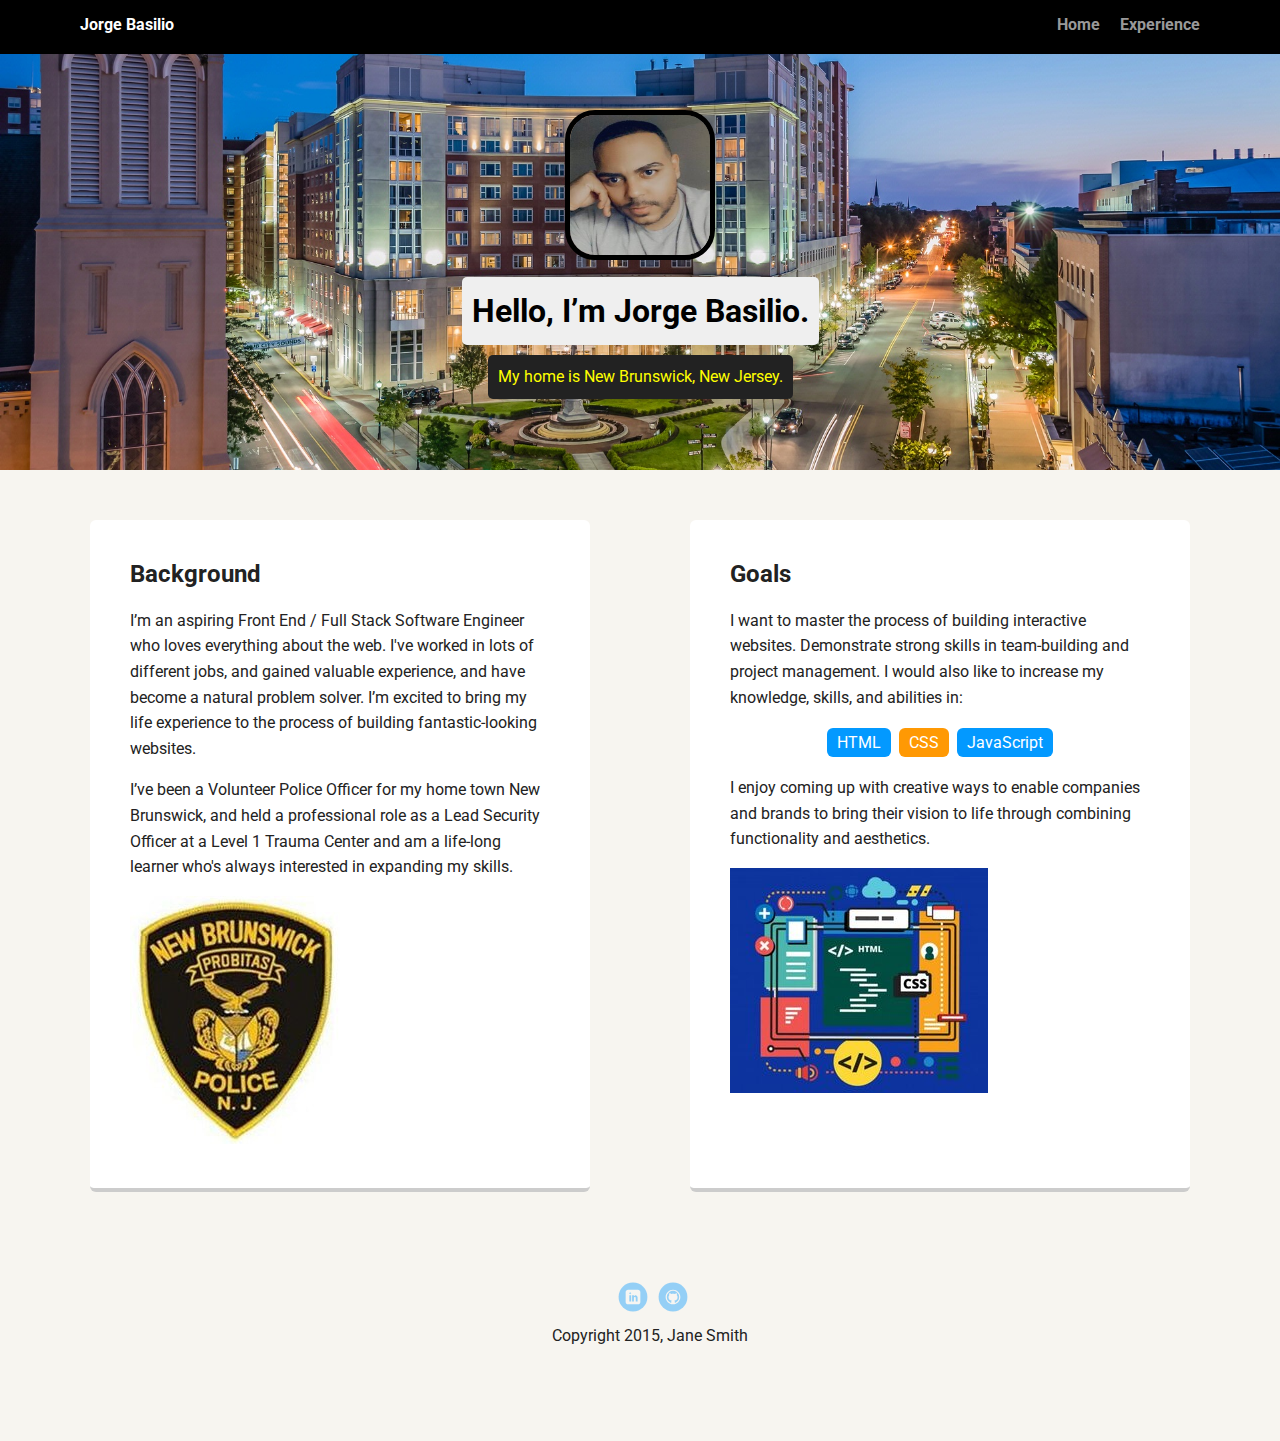
<file: index.html>
<!doctype html>
  <html lang="en">
    <head>
      <meta charset="utf-8">
      <title>Jorge Basilio's Profile</title>
      <meta name="viewport" content="width=device-width, initial-scale=1.0">
      <link rel="stylesheet" href="style.css">
      <link href="https://fonts.googleapis.com/css?family=Muli%7CRoboto:400,300,500,700,900" rel="stylesheet">
    </head>

      <body>
        <nav class="main-nav">
            <ul class="nav">
              <li class="name">Jorge Basilio</li>
              <li><a href="index.html">Home</a></li>
              <li><a href="experience.html">Experience</a></li>
            </ul>
        </nav>

        <header>
          <img src="images/profile_img.jpg" alt="Picture of Jorge Basilio" class="profile-image">
          <h1 class="tag name">Hello, I’m Jorge Basilio.</h1>
          <p class="tag location">My home is New Brunswick, New Jersey.</p>
        </header>

        <main class="flex">
          <article class="card">
            <h2>Background</h2>
            <p>I’m an aspiring Front End / Full Stack Software Engineer who loves everything about the web. I've worked in lots of different jobs, and gained valuable experience, and have become a natural problem solver. I’m excited to bring my life experience to the process of building fantastic-looking websites.</p>
            <p>I’ve been a Volunteer Police Officer for my home town New Brunswick, and held a professional role as a Lead Security Officer at a Level 1 Trauma Center and am a life-long learner who's always interested in expanding my skills.</p>
            <img src="images/newbrunswickpolice.jpg" alt="Police Badge">
          </article> 

          <article class="card">
            <h2>Goals</h2>
            <p>I want to master the process of building interactive websites. Demonstrate strong skills in team-building and project management. I would also like to increase my knowledge, skills, and abilities in:</p>
            <ul class="skills">
              <li>HTML</li>
              <li>CSS</li>
              <li>JavaScript</li>
            </ul>
            <p>I enjoy coming up with creative ways to enable companies and brands to bring their vision to life through combining functionality and aesthetics.</p>
            <img src="images/html_css_pic.jpg" alt="art of HTML, CSS">
          </article> 

        </main>
        <footer>
          <ul>
            <li><a href="linkedin.com/in/jorge-basilio-180484198 " class="social linkedin">LinkedIn</a></li>
            <li><a href="https://github.com/Jbasilio55" class="social github">Github</a></li>
          </ul>
          <p class="copyright">Copyright 2015, Jane Smith</p>
        </footer>
      </body>
    </html>
</file>
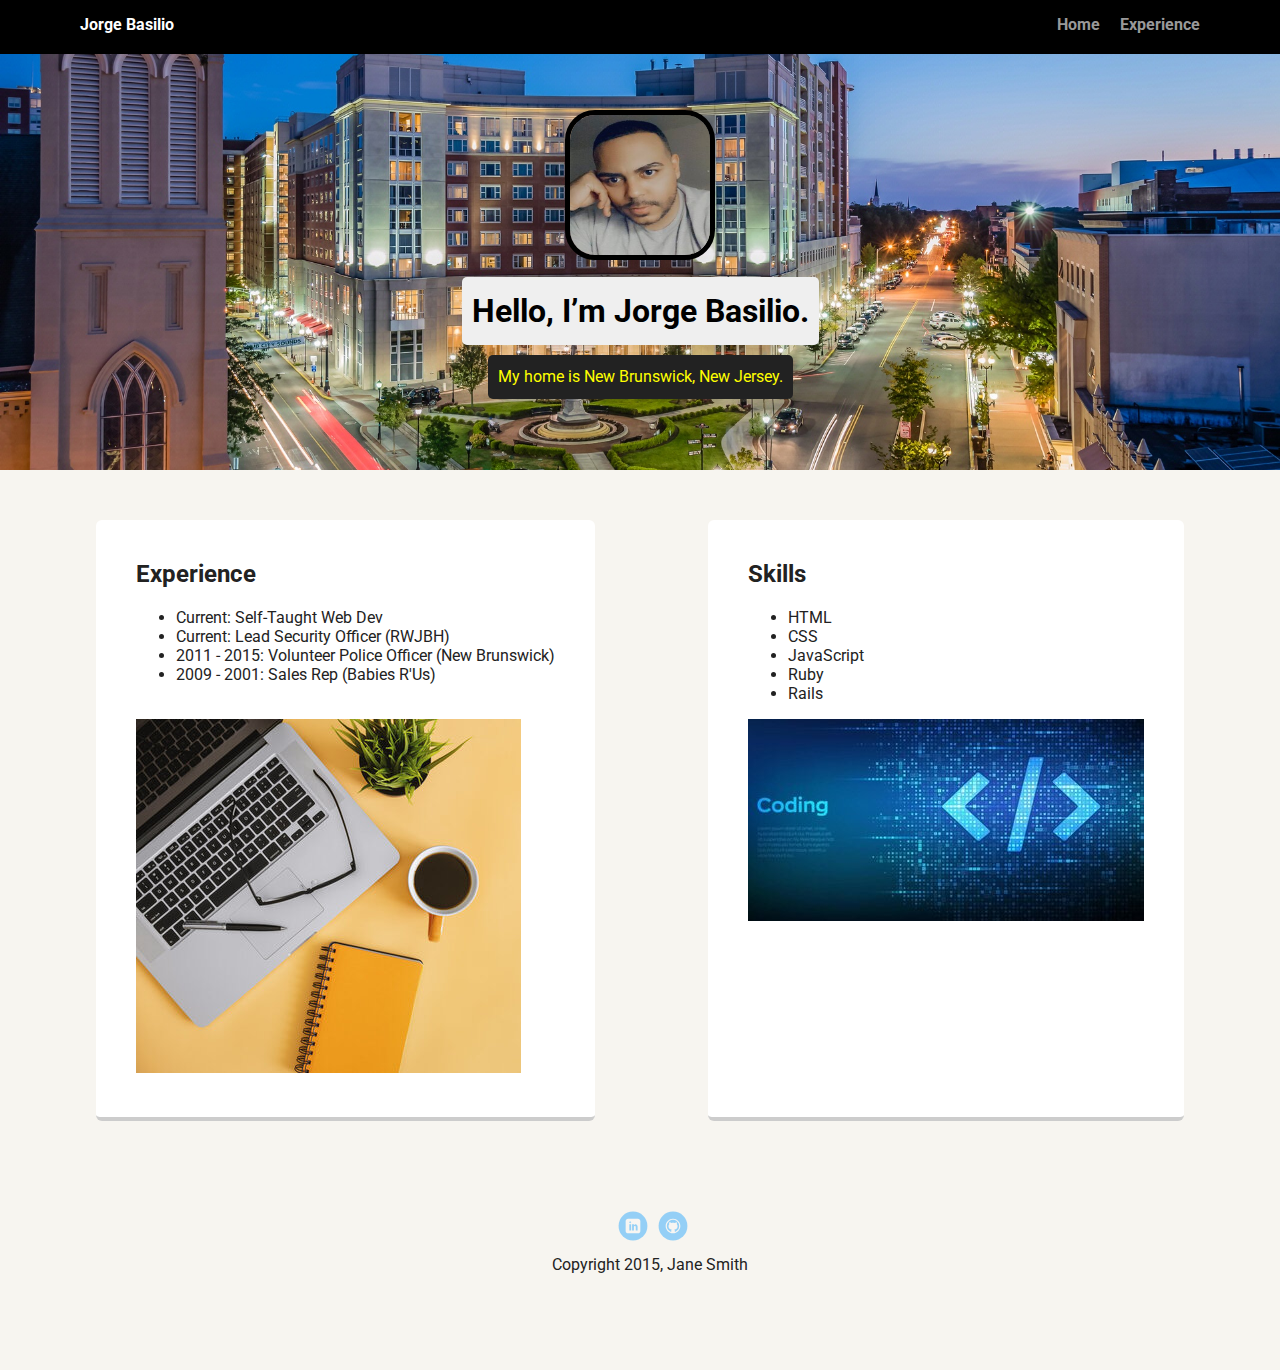
<file: experience.html>
<!doctype html>
    <html lang="en">
        <head>
        <meta charset="utf-8">
        <title>Jorge Basilio's Profile</title>
        <meta name="viewport" content="width=device-width, initial-scale=1.0">
        <link rel="stylesheet" href="style.css">
        <link href="https://fonts.googleapis.com/css?family=Muli%7CRoboto:400,300,500,700,900" rel="stylesheet">
        </head>

        <body>
            <nav class="main-nav">
                <ul class="nav">
                <li class="name">Jorge Basilio</li>
                <li><a href="index.html">Home</a></li>
                <li><a href="experience.html">Experience</a></li>
                </ul>
            </nav>

            <header>
            <img src="images/profile_img.jpg" alt="Picture of Jorge Basilio" class="profile-image">
            <h1 class="tag name">Hello, I’m Jorge Basilio.</h1>
            <p class="tag location">My home is New Brunswick, New Jersey.</p>
            </header>

            <main class="flex">
            <article class="card">
                <h2>Experience</h2>
                <ul>
                    <li>Current: Self-Taught Web Dev</li>
                    <li>Current: Lead Security Officer (RWJBH)</li>
                    <li>2011 - 2015: Volunteer Police Officer (New Brunswick)</li>
                    <li>2009 - 2001: Sales Rep (Babies R'Us)</li>
                </ul>
                <br>
                <img src="images/work.jpg" alt="laptop, book, glasses, cup of coffee">
            </article> 

            <article class="card">
                <h2>Skills</h2>
                <ul>
                <li>HTML</li>
                <li>CSS</li>
                <li>JavaScript</li>
                <li>Ruby</li>
                <li>Rails</li>
                </ul>
                <img src="images/codepic.jpg" alt="Picture that says Code">
            </article> 

            </main>
            <footer>
            <ul>
                <li><a href="linkedin.com/in/jorge-basilio-180484198 " class="social linkedin">LinkedIn</a></li>
                <li><a href="https://github.com/Jbasilio55" class="social github">Github</a></li>
            </ul>
            <p class="copyright">Copyright 2015, Jane Smith</p>
            </footer>
        </body>
    </html>
</file>
<file: style.css>
/* Global Layout Set-up */
* { 
  box-sizing: border-box;
}
  
body {
  margin: 0;
  padding: 0;
  text-align: center;
  font-family: 'Roboto', sans-serif;
  color: #222;
  background: #f7f5f0;
}
/* Link Styles */

a {
  text-decoration: none;
  color: #999;
}
a:hover {
  color: #6633ff;
}

/* Section Styles */

.main-nav {
  width: 100%;
  background: black;
  min-height: 30px;
  padding: 10px;
  position: fixed;
  text-align: center;
}
.nav {
  display: flex;
  justify-content: space-around;
  font-weight: 700;
  list-style-type: none;
  margin: 0 auto;
  padding: 0;
}

.nav .name {
    display: block;
    margin-right: auto;
    color: white;
}
.nav li {
  padding: 5px 10px 10px 10px;
}
.nav a {
  transition: all .5s;
}
.nav a:hover {
  color: white
}

header {
  text-align: center;
  background: url('images/NewBrunswick.jpeg') no-repeat top center ;
  background-size: cover;
  overflow: hidden;
  padding-top: 60px;
}
header {
  line-height: 1.5;
}
header .profile-image {
  margin-top: 50px;
  width: 150px;
  height: 150px;
  border-radius: 20%;
  border: 5px solid black;
  transition: all 1s;
}
header .profile-image:hover {
  transform: scale(1.2) rotate(360deg);
}
.tag {
  background-color: #efefef;
  color: black;
  padding: 10px;
  border-radius: 5px;
  display: table;
  margin: 10px auto;
} 
.location {
  background-color: #222;
  color: yellow;
}
.card {
  margin: 30px;
  padding: 20px 40px 40px;
  max-width: 500px;
  text-align: left;
  background: #fff;
  border-bottom: 4px solid #ccc;
  border-radius: 6px;
  transition: all .5s;
}
.card:hover {
  border-color: #ff99ff;
}

ul.skills {
  padding: 0;
  text-align: center;
}

.skills li {
  border-radius: 6px;
  display: inline-block;
  background: #ff9904;
  color: white;
  padding: 5px 10px;
  margin: 2px;
}

.skills li:nth-child(odd) {
  background: #0399ff;
}

footer {
  width: 100%;
  min-height: 30px;
  padding: 20px 0 40px 20px;
}

footer .copyright {
  top: -8px;
  font-size: .75em;
}

footer ul {
  list-style-type: none;
  margin: 0;
  padding: 0;
}

footer ul li {
  display: inline-block;
}

a.social {
  display: inline-block;
  text-indent: -9999px;
  margin-left: 5px;
  width: 30px;
  height: 30px;
  background-size: 30px 30px;
  opacity: .4;
  transition: all .5s;
}
a.twitter {
  background-image: url(images/twitter.svg);
}
a.linkedin {
  background-image: url(images/linkedin.svg);
}
a.github {
  background-image: url(images/github.svg);
}
a.social:hover {
  opacity: 1;
}
.clearfix {
  clear: both;
}

/* Styles for larger screens */
@media screen and (min-width: 720px) {
  
  .flex {
      display: -ms-flexbox;      /* TWEENER - IE 10 */
      display: flex; 
      max-width: 1200px;
      -ms-flex-pack: distribute;
      justify-content: space-around;
      margin: 0 auto;
  }

  header {
    min-height: 470px;
  }

  .nav {
    max-width: 1200px;
    padding: 0 30px;
  }


  main {
    padding-top: 20px;
  }

  main p {
    line-height: 1.6em;
  }

  footer {
    font-size: 1.3em;
    max-width: 1200px;
    margin: 40px auto;
  }

}
</file>
